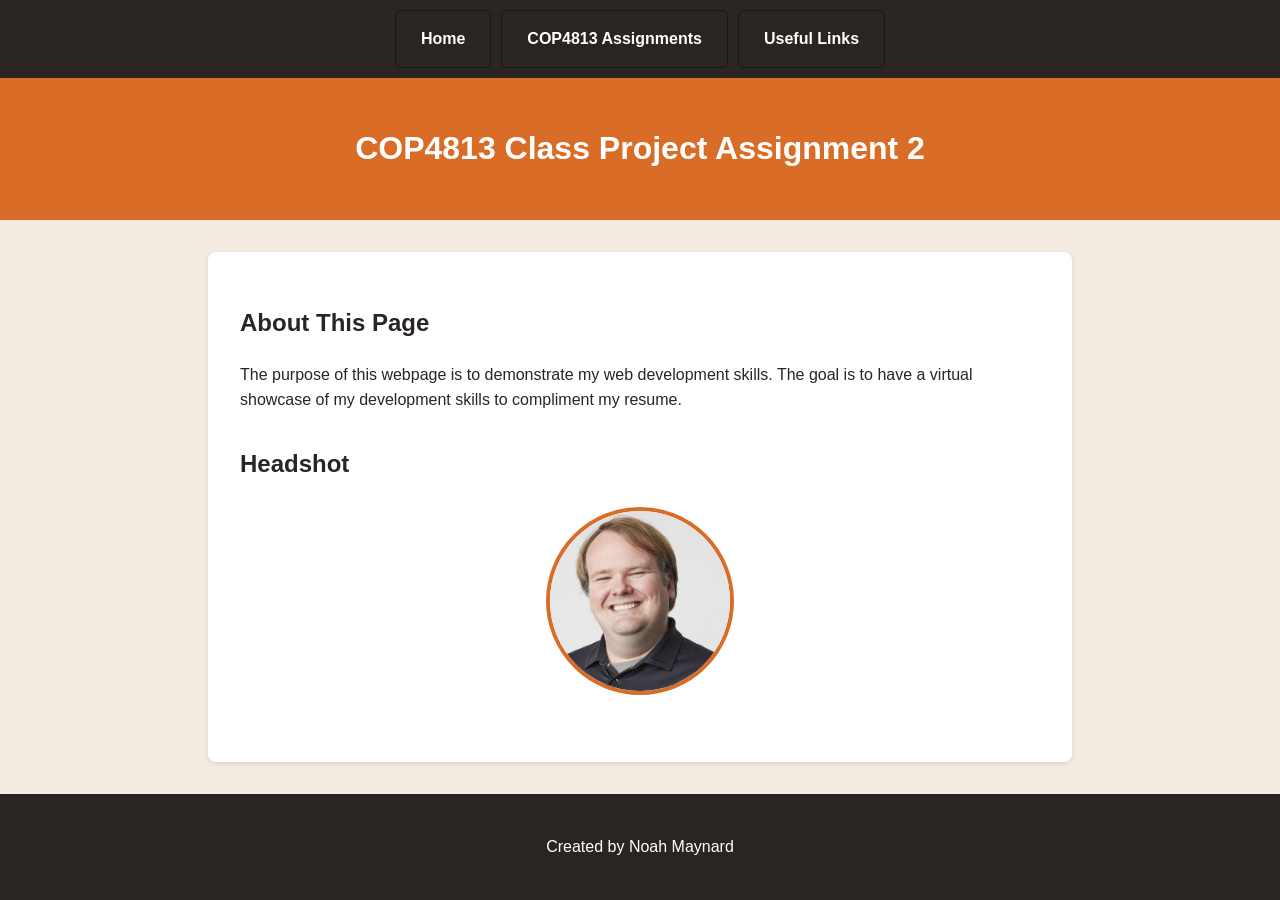
<file: Assignments/assignment2.html>
<!DOCTYPE html>
<html lang="en">
    <head>
        <meta charset="UTF-8">
        <meta name="description" content="COP4813 Assignment 2. Development skills and menu navigation setup. About me information and headshot.">
        <meta name="viewport" content="width=device-width, initial-scale=1.0">
        <title>COP4813 Assignment 2: About me</title>
        <link rel="stylesheet" href="../style.css">
    </head>
    <body>
        <div id="nav-placeholder"></div>
        
        <script src="../menu.js"></script>
        <script>loadMenu("../");</script>

        <header>
            <h1>COP4813 Class Project Assignment 2</h1>
        </header>
        <main>
            <section>
                <h2>About This Page</h2>
                <p>
                    The purpose of this webpage is to demonstrate my web development skills. The goal is to have a virtual showcase of my development skills to compliment my resume.
                </p>
            </section>
            <section>
                <h2>Headshot</h2>
                <img src="../Images/nmProfilePhoto.jpg" alt="Noah Maynard Headshot" class="headshot">
            </section>
        </main>

        <footer>
            <p>Created by Noah Maynard</p>
        </footer>
    </body>
</html>
</file>
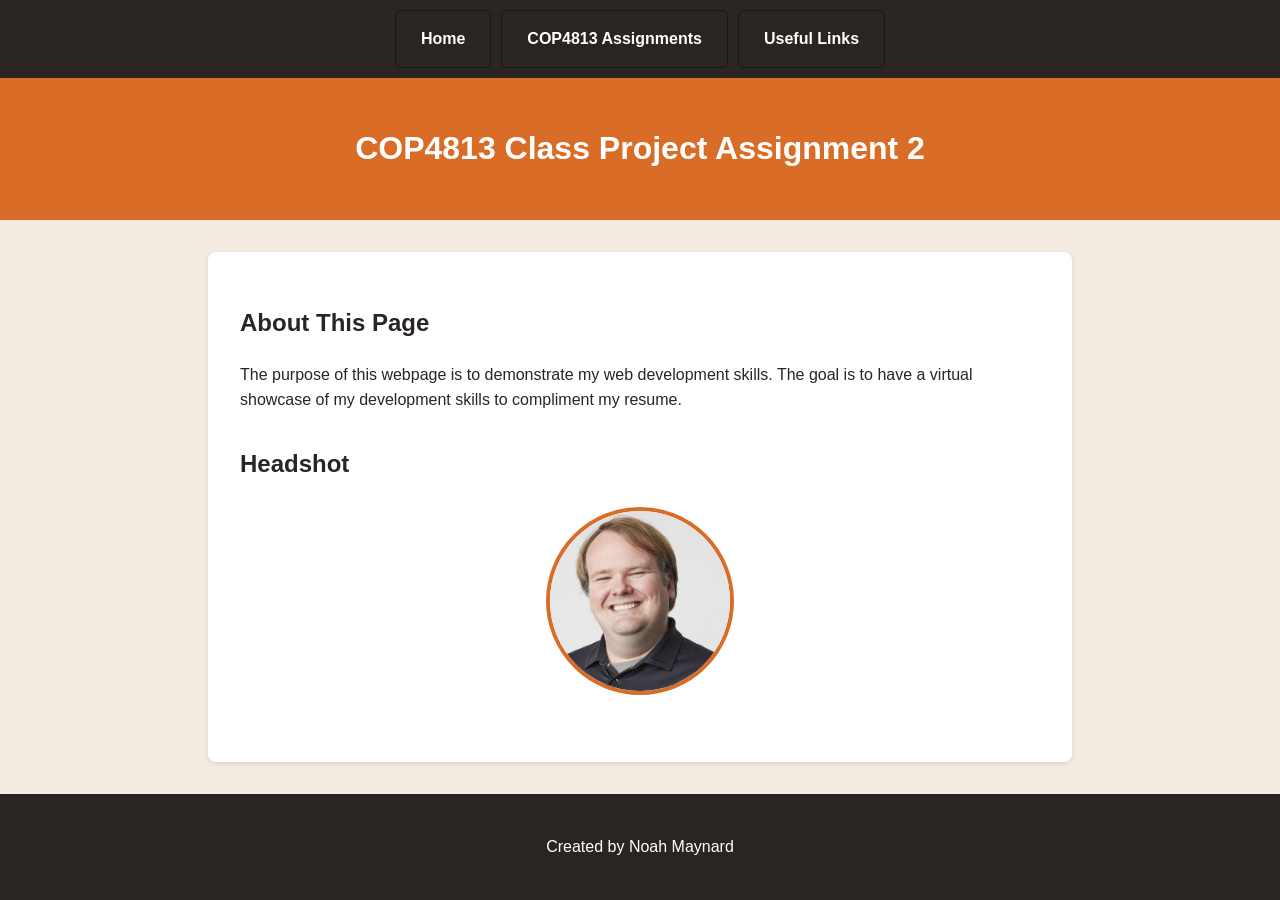
<file: assignments/assignment2.html>
<!DOCTYPE html>
<html lang="en">
    <head>
        <meta charset="UTF-8">
        <meta name="description" content="COP4813 Assignment 2. Development skills and menu navigation setup. About me information and headshot.">
        <meta name="viewport" content="width=device-width, initial-scale=1.0">
        <title>COP4813 Assignment 2: About me</title>
        <link rel="stylesheet" href="../style.css">
    </head>
    <body>
        <div id="nav-placeholder"></div>
        
        <script src="../menu.js"></script>
        <script>loadMenu("../");</script>

        <header>
            <h1>COP4813 Class Project Assignment 2</h1>
        </header>
        <main>
            <section>
                <h2>About This Page</h2>
                <p>
                    The purpose of this webpage is to demonstrate my web development skills. The goal is to have a virtual showcase of my development skills to compliment my resume.
                </p>
            </section>
            <section>
                <h2>Headshot</h2>
                <img src="../images/nm-profile-photo.jpg" alt="Noah Maynard Headshot" class="headshot">
            </section>
        </main>

        <footer>
            <p>Created by Noah Maynard</p>
        </footer>
    </body>
</html>
</file>
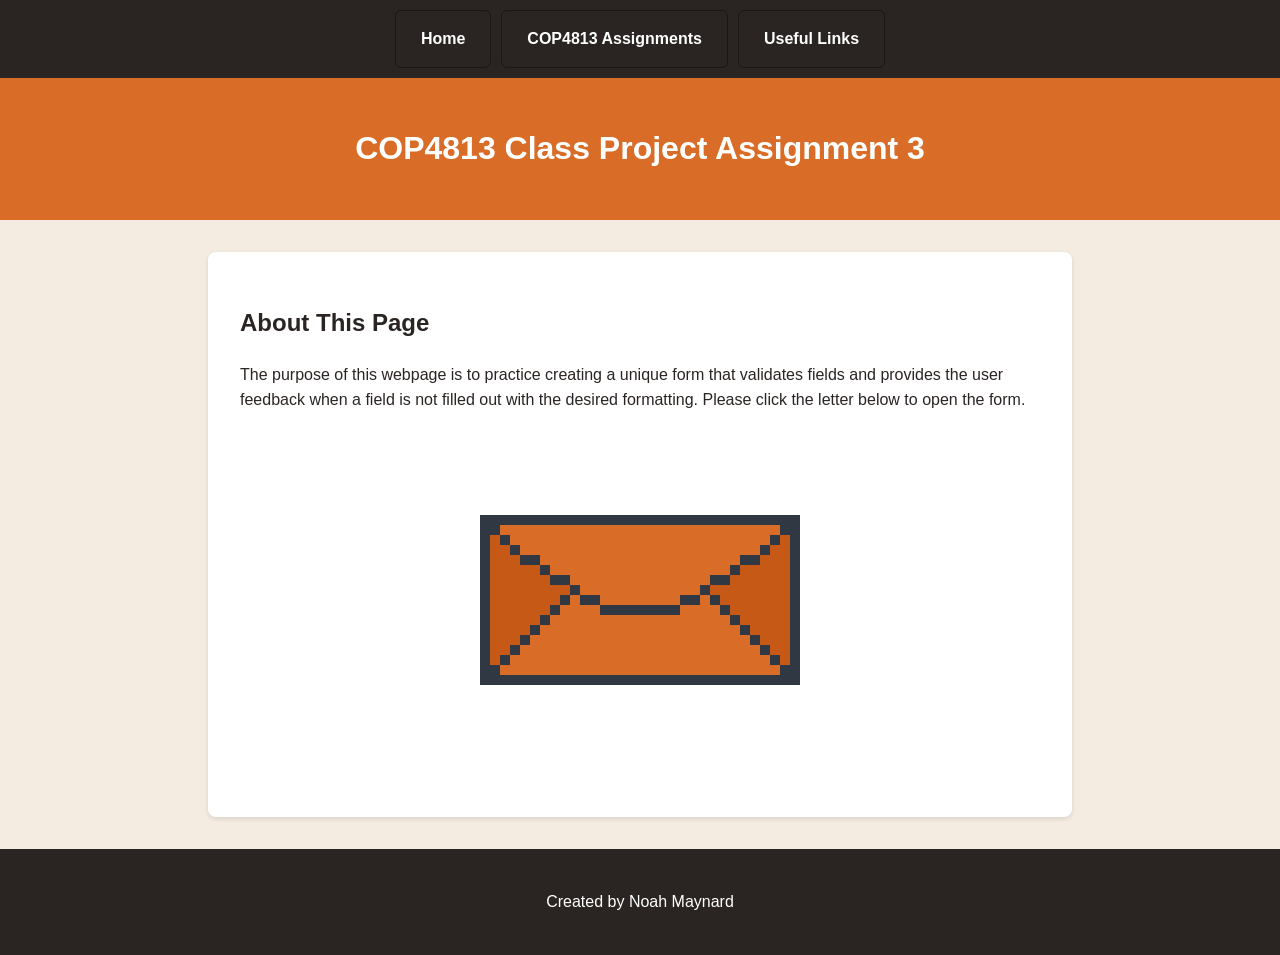
<file: assignments/assignment3.html>
<!DOCTYPE html>
<html lang="en">
    <head>
        <meta charset="UTF-8">
        <meta name="description" content="COP4813 Assignment 3. Responsive form with field validation.">
        <meta name="viewport" content="width=device-width, initial-scale=1.0">
        <title>COP4813 Assignment 3: Forms</title>
        <link rel="preconnect" href="https://fonts.googleapis.com">
        <link rel="preconnect" href="https://fonts.gstatic.com" crossorigin>
        <link href="https://fonts.googleapis.com/css2?family=Press+Start+2P&family=VT323&display=swap" rel="stylesheet">
        <link rel="stylesheet" href="../style.css">
    </head>
    <body>
        <div id="nav-placeholder"></div>
        
        <script src="../menu.js"></script>
        <script>loadMenu("../");</script>

        <header>
            <h1>COP4813 Class Project Assignment 3</h1>
        </header>
        <main>
            <section>
                <h2>About This Page</h2>
                <p>
                    The purpose of this webpage is to practice creating a unique form that validates fields and provides the user feedback when a field is not filled out with the desired formatting.

                    Please click the letter below to open the form.
                </p>
            </section>
            <div class="letter-wrapper">
                <div class="animated-letter" id="letter-sprite"></div>

                <div id="error-box" class="pixel-error-box"></div>

                <div class="paper-form-overlay" id="paper-form">
                    <form class="paper-form" id="pixel-form" aria-labelledby="form-title" novalidate>
                        <h3>Enter your info below</h3>

                        <!-- Hidden instructions for screen readers to explain specific formats -->
                        <span id="zip-desc" class="sr-only">Must be a 5 digit zip code.</span>
                        <span id="date-desc" class="sr-only">Enter date in two-digit month, two-digit day, four-digit year format.</span>

                        <div class="input-row">
                            <input type="text" id="firstName" aria-label="First Name" placeholder="First Name" required/>
                            <input type="text" id="lastName" aria-label="Last Name" placeholder="Last Name" required/>
                        </div>
                        <input type="text" id="address" aria-label="Street address" placeholder="Address" required/>
                        <div class="input-row">
                            <input type="text" id="city" aria-label="City" placeholder="City" required/>
                            <input type="text" id="state" aria-label="State" placeholder="State" required/>
                        </div>
                        <input type="text" id="zip" aria-label="Zip Code" aria-labelledby="zip-desc" placeholder="5 Digit Zipcode" pattern="\d{5}" title="Please enter a 5 digit zip code." required/>
                        <input type="tel" id="phone" aria-label="Phone Number" placeholder="(000)000-0000" required/>
                        <input type="email" id="email" aria-label="Email Address" placeholder="Email Address" required/>
                        <input type="text" id="birthDate" aria-label="Birth Date" aria-describedby="date-desc" placeholder="MM/DD/YYYY" pattern="\d{2}/\d{2}/\d{4}" title="Please enter a birth date in MM/DD/YYYY format." required/>
                        <textarea id="message"  rows="4" aria-label="Your Message" placeholder="Your message..." required></textarea>    
                        <input type="text" id="security" aria-label="Security Check. What is 1 plus 2?" placeholder="What is 1 + 2?" required/>
                        <button type="submit">Send</button>
                    </form>
                    <div id="pixel-confirmation-screen" class="hidden">
                        <h3>Is this correct?</h3>

                        <div class="confirm-details">
                            <p><string>Name:</string> <span id="conf-name"></span></p>
                            <p><string>Address:</string> <span id="conf-address"></span></p>
                            <p><string>Phone:</string> <span id="conf-phone"></span></p>
                            <p><string>Email:</string> <span id="conf-email"></span></p>
                            <p><string>Birth Date:</string> <span id="conf-birthDate"></span></p>
                            <p><string>Message:</string> <span id="conf-message"></span></p>
                        </div>
                        <div class="button-row">
                            <button type="button" id="btn-edit" class="edit-btn">&lt; Edit</button>
                            <button type="button" id="btn-confirm" class="confirm-btn">Confirm & Send</button>
                        </div>
                    </div>
                </div>
            </div>
            
        </main>

        <footer>
            <p>Created by Noah Maynard</p>
        </footer>
        <script src="../form-animation.js"></script>
        <script src="../form-field-validation.js"></script>
    </body>
</html>
</file>
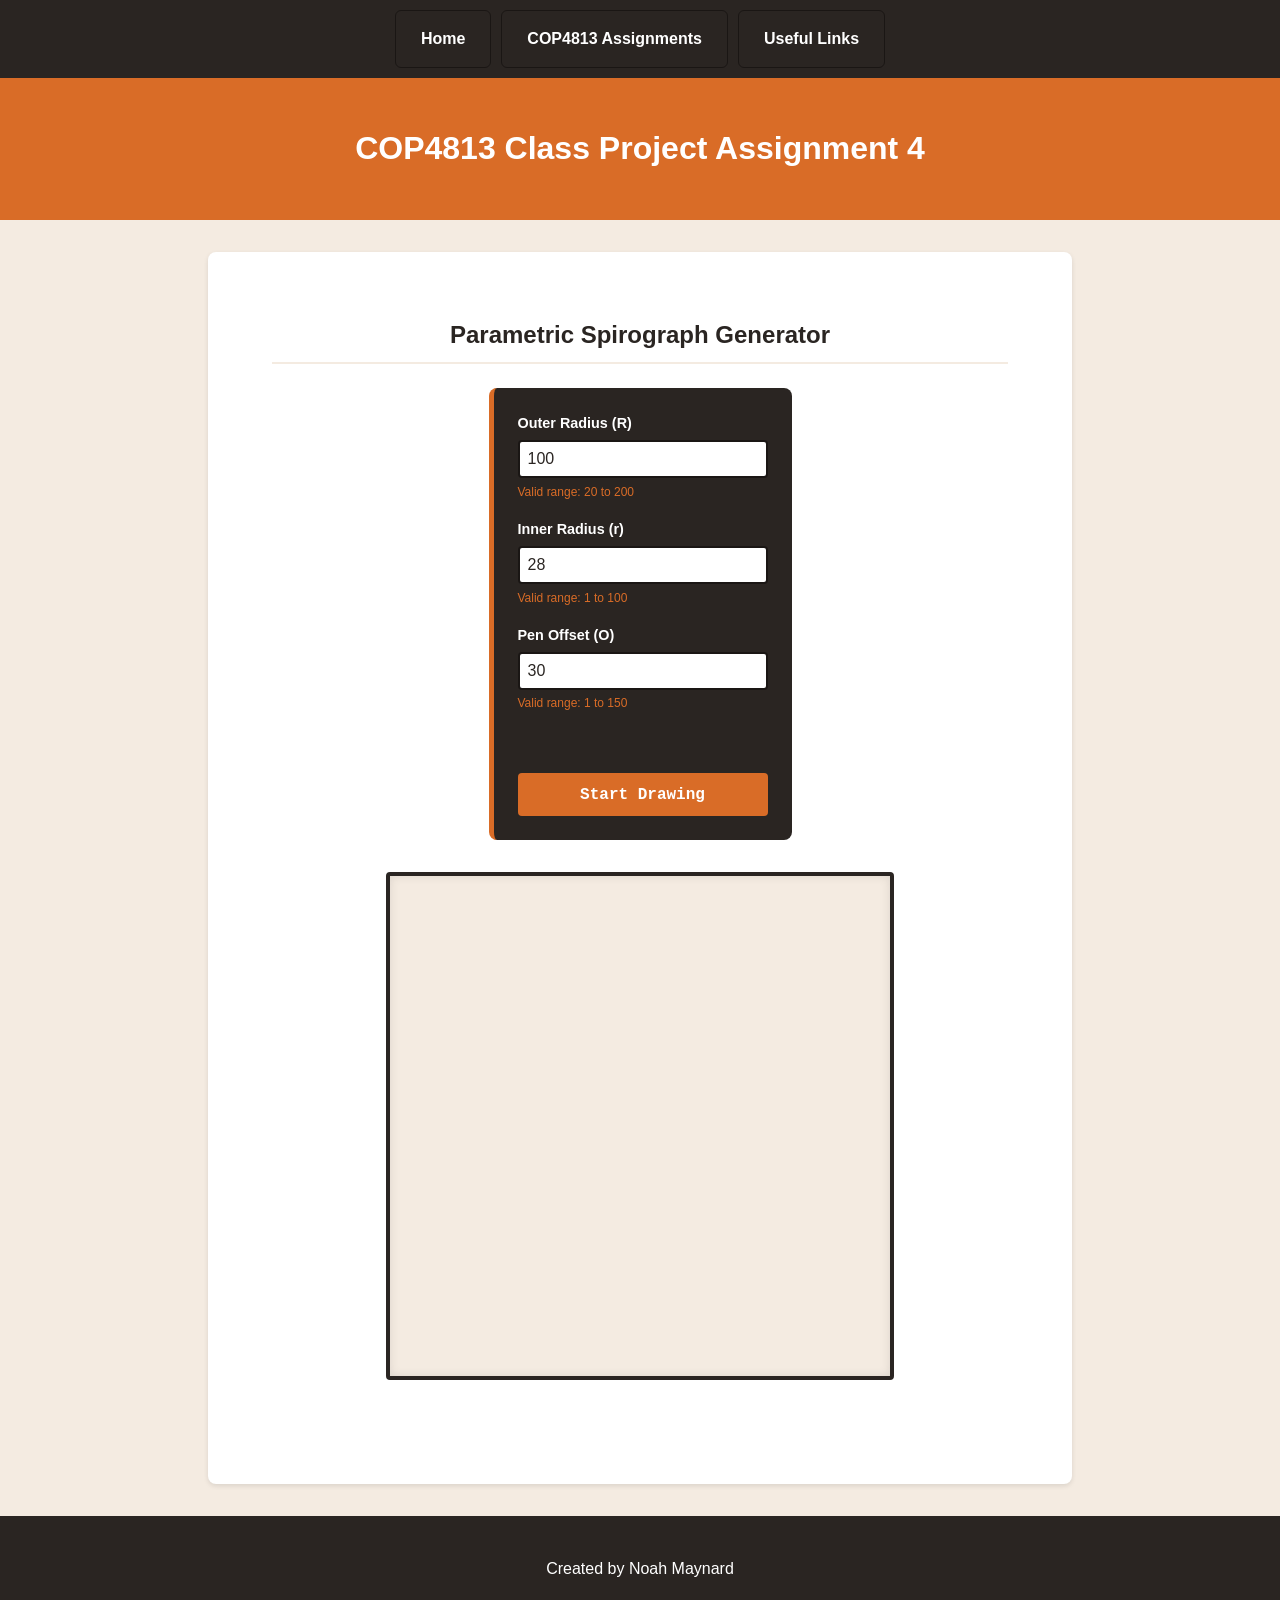
<file: assignments/assignment5.html>
<!DOCTYPE html>
<html lang="en">
    <head>
        <meta charset="UTF-8">
        <meta name="viewport" content="width=device-width, initial-scale=1.0">
        <title>COP4813 Assignment 5: Canvas</title>
        <link rel="stylesheet" href="../style.css">
        <style>
            .spiro-container {
                background-color: var(--theme-white);
                padding: 2rem;
                max-width: 800px;
                text-align: center;
            }

            h2 {
                color: var(--theme-black);
                margin-top: 0;
                border-bottom: 2px solid var(--theme-cream);
                padding-bottom: 0.5rem;
            }

            .spiro-layout {
                display: flex;
                flex-wrap: wrap;
                gap: 2rem;
                justify-content: center;
                align-items: flex-start;
                margin-top: 1.5rem;
            }

            canvas {
                background-color: var(--theme-cream);
                border: 4px solid var(--theme-black);
                border-radius: 4px;
                box-shadow: inset 0 0 10px rgba(0,0,0,0.1);
                max-width: 100%;
                height: auto;
            }

            .controls {
                background-color: var(--theme-black);
                color: var(--theme-cream);
                padding: 1.5rem;
                border-radius: 8px;
                border-left: 5px solid var(--theme-orange);
                display: flex;
                flex-direction: column;
                gap: 1rem;
                min-width: 250px;
                text-align: left;
            }

            .input-group {
                display: flex;
                flex-direction: column;
                gap: 0.3rem;
            }

            .input-group label {
                font-size: 0.9rem;
                font-weight: bold;
                color: var(--theme-white);
            }

            .input-group input {
                padding: 0.5rem;
                font-family: inherit;
                border: 2px solid var(--theme-darker);
                border-radius: 4px;
                background-color: var(--theme-white);
                color: var(--theme-black);
            }

            .input-group small {
                font-size: 0.75rem;
                color: var(--theme-orange);
            }

            button {
                background-color: var(--theme-orange);
                color: var(--theme-white);
                border: none;
                padding: 0.8rem;
                font-weight: bold;
                font-size: 1rem;
                cursor: pointer;
                border-radius: 4px;
                transition: background-color 0.2s;
                margin-top: 0.5rem;
            }

            button:hover {
                background-color: var(--theme-darker-orange);
            }

            #error-msg {
                color: #ff4d4d;
                font-weight: bold;
                font-size: 0.9rem;
                min-height: 1.2rem;
            }

            @media (max-width: 768px) {
                .spiro-container {
                    padding: 1rem;
                    margin: 1rem;
                }

                .spiro-layout {
                    flex-direction: column;
                    align-items: stretch;
                    gap: 1.5rem;
                }

                canvas {
                    width: 100%; /* Forces canvas to fill the available space */
                    height: auto;
                    aspect-ratio: 1 / 1; /* Keeps the drawing perfectly square */
                }

                .controls {
                    padding: 1rem;
                    min-width: unset;
                    width: 100%;
                    box-sizing: border-box;
                }

                .input-group input {
                    font-size: 16px; /* Strictly set to 16px to prevent iOS auto-zoom bug */
                    padding: 0.75rem; /* Taller touch target for thumbs */
                }

                button {
                    padding: 1rem; /* Taller button for easier tapping */
                    margin-top: 1rem;
                }
            }
        </style>
    </head>
    <body>
        <div id="nav-placeholder"></div>
        <script src="../menu.js"></script>
        <script>loadMenu("../");</script>
        <header>
            <h1>COP4813 Class Project Assignment 4</h1>
        </header>
        <main>
            <section class="spiro-container">
                <h2>Parametric Spirograph Generator</h2>
                
                <div class="spiro-layout">

                    <div class="controls">
                        <div class="input-group">
                            <label for="input-R">Outer Radius (R)</label>
                            <input type="number" id="input-R" value="100" min="20" max="200" step="1">
                            <small>Valid range: 20 to 200</small>
                        </div>

                        <div class="input-group">
                            <label for="input-r">Inner Radius (r)</label>
                            <input type="number" id="input-r" value="28" min="1" max="100" step="1">
                            <small>Valid range: 1 to 100</small>
                        </div>

                        <div class="input-group">
                            <label for="input-O">Pen Offset (O)</label>
                            <input type="number" id="input-O" value="30" min="1" max="150" step="1">
                            <small>Valid range: 1 to 150</small>
                        </div>

                        <div id="error-msg"></div>

                        <button id="draw-btn">Start Drawing</button>
                    </div>

                    <div>
                        <canvas id="spiroCanvas" width="500" height="500"></canvas>
                    </div>
                </div>
            </section>
        </main>
        <footer>
            <p>Created by Noah Maynard</p>
        </footer>
        <script>
            const canvas = document.getElementById('spiroCanvas');
            const ctx = canvas.getContext('2d');
            const drawBtn = document.getElementById('draw-btn');
            const errorMsg = document.getElementById('error-msg');

            let animationId; // Used to cancel the previous drawing if button is clicked again

            function validateInputs(R, r, O) {
                // Clear previous errors
                errorMsg.innerText = "";
                
                if (isNaN(R) || R < 20 || R > 200) {
                    errorMsg.innerText = "Error: Outer Radius (R) must be between 20 and 200.";
                    return false;
                }
                if (isNaN(r) || r < 1 || r > 100) {
                    errorMsg.innerText = "Error: Inner Radius (r) must be between 1 and 100.";
                    return false;
                }
                if (isNaN(O) || O < 1 || O > 150) {
                    errorMsg.innerText = "Error: Pen Offset (O) must be between 1 and 150.";
                    return false;
                }
                return true;
            }

            function startSpirograph() {
                // Get Inputs
                const R = parseFloat(document.getElementById('input-R').value);
                const r = parseFloat(document.getElementById('input-r').value);
                const O = parseFloat(document.getElementById('input-O').value);

                // Validate
                if (!validateInputs(R, r, O)) return;

                // Reset Canvas 
                if (animationId) cancelAnimationFrame(animationId);
                ctx.clearRect(0, 0, canvas.width, canvas.height);
                
                // Disable button during initialization
                drawBtn.disabled = true;
                drawBtn.innerText = "Drawing...";

                const centerX = canvas.width / 2;
                const centerY = canvas.height / 2;
                
                ctx.beginPath();
                ctx.strokeStyle = "var(--theme-darker-orange)";
                ctx.lineWidth = 1.5;

                // Move to the starting position
                let startX = centerX + ((R + r) * Math.cos(0) - (r + O) * Math.cos(0));
                let startY = centerY + ((R + r) * Math.sin(0) - (r + O) * Math.sin(0));
                ctx.moveTo(startX, startY);

                // Animation Variables
                let t = 0;
                const speed = 0.05;
                const stepsPerFrame = 1;
                const maxT = 100 * Math.PI;
                
                // Drawing loop
                function drawFrame() {
                    // Draw multiple points per frame to improve draw time
                    for (let i = 0; i < stepsPerFrame; i++) {
                        t += speed;
                        
                        // The required parametric equations
                        let x = (R + r) * Math.cos(t) - (r + O) * Math.cos(((R + r) / r) * t);
                        let y = (R + r) * Math.sin(t) - (r + O) * Math.sin(((R + r) / r) * t);
                        
                        ctx.lineTo(centerX + x, centerY + y);
                    }
                    
                    ctx.stroke();

                    // Continue animating until upper limit
                    if (t < maxT) {
                        animationId = requestAnimationFrame(drawFrame);
                    } else {
                        drawBtn.disabled = false;
                        drawBtn.innerText = "Start Drawing";
                    }
                }

                // Start the animation
                drawFrame();
            }

            // Attach event listener
            drawBtn.addEventListener('click', startSpirograph);
        </script>
    </body>
</html>
</file>
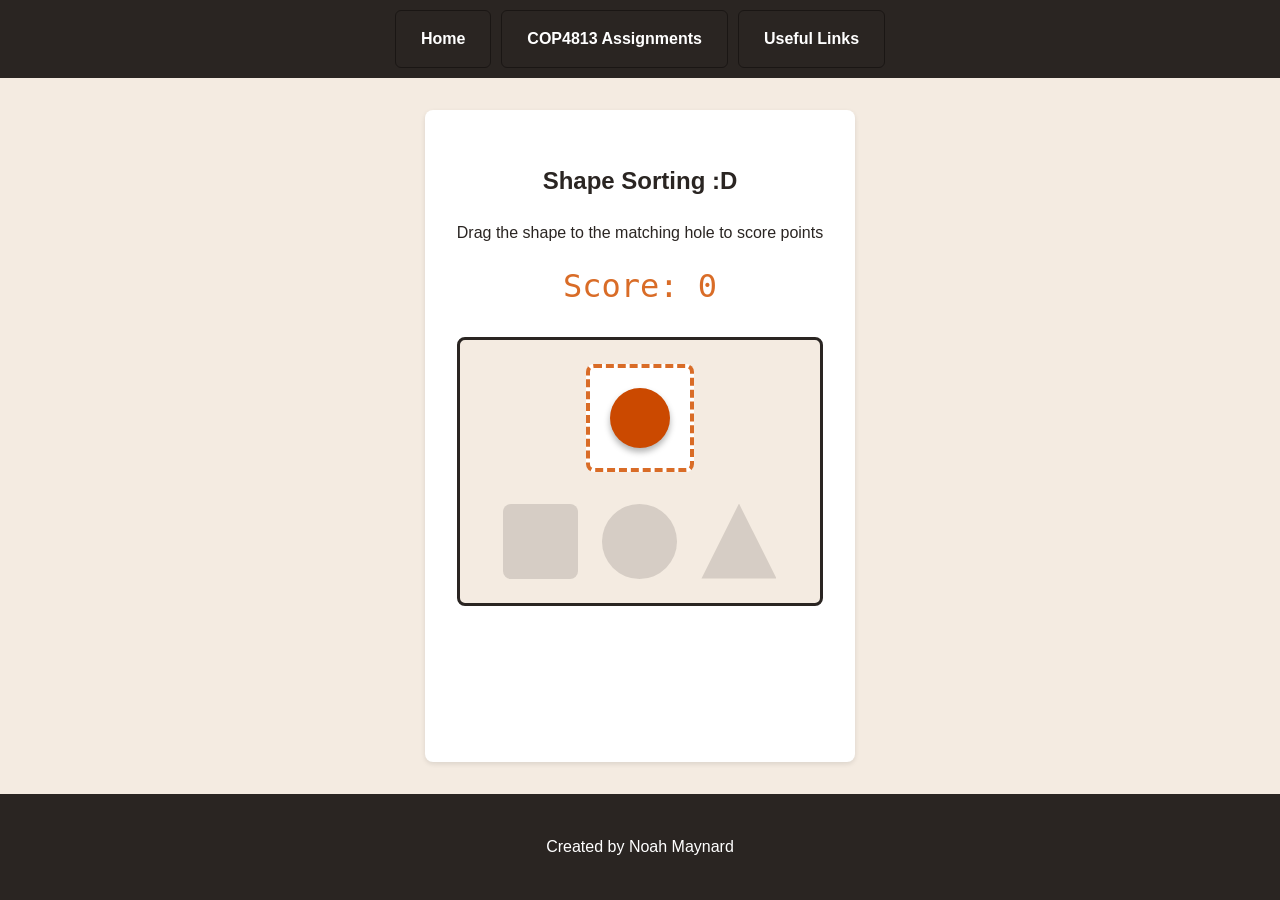
<file: assignments/assignment7.html>
<!DOCTYPE html>
<html lang="en">
    <head>
        <meta charset="UTF-8">
        <meta name="viewport" content="width=device-width, initial-scale=1.0">
        <title>COP4813 Assignment 7: Drag Drop</title>
        <link rel="stylesheet" href="../style.css">
        <style>
            /* Game Board Styling */
            .game-container {
                display: flex;
                flex-direction: column;
                gap: 2rem;
                align-items: center;
                margin-top: 1.5rem;
                padding: 1.5rem;
                background-color: var(--theme-cream);
                border-radius: 8px;
                border: 3px solid var(--theme-black);
            }

            .score-board {
                font-family: 'VT323', monospace;
                font-size: 2rem;
                color: var(--theme-orange);
                margin-top: 1rem;
            }

            /* The spawner platform */
            .drag-section {
                width: 100px;
                height: 100px;
                display: flex;
                justify-content: center;
                align-items: center;
                border: 4px dashed var(--theme-orange);
                background-color: var(--theme-white);
                border-radius: 8px;
            }

            /* The draggable shape */
            .shape {
                width: 60px;
                height: 60px;
                background-color: var(--theme-darker-orange);
                cursor: grab;
                box-shadow: 0 4px 6px rgba(0,0,0,0.3);
                touch-action: none;
            }

            .shape:active {
                cursor: grabbing;
            }

            .is-touch-dragging {
                position: fixed;
                z-index: 9999;
                opacity: 0.8;
                pointer-events: none;
            }

            /* The Drop Holes Container */
            .drop-section {
                display: flex;
                flex-direction: row;
                gap: 1.5rem;
                justify-content: center;
                flex-wrap: wrap;
            }

            .drop-hole {
                width: 75px;
                height: 75px;
                background-color: var(--theme-black);
                opacity: 0.15;
                transition: all 0.2s ease;
            }

            .drop-hole.drag-over {
                background-color: var(--theme-orange);
                opacity: 0.6;
                transform: scale(1.15); 
            }

            .is-square, .hole-square { 
                border-radius: 8px; 
            }

            .is-circle, .hole-circle { 
                border-radius: 50%; 
            }

            .is-triangle, .hole-triangle { 
                clip-path: polygon(50% 0%, 0% 100%, 100% 100%);
                border-radius: 0;
            }
        </style>
    </head>
    <body>
        <div id="nav-placeholder"></div>
        
        <script src="../menu.js"></script>
        <script>loadMenu("../");</script>
    
        <main>
            <section class="white-box" style="text-align: center;">
                <h2>Shape Sorting :D</h2>
                <p>Drag the shape to the matching hole to score points</p>
                
                <div class="score-board">
                    Score: <span id="score">0</span>
                </div>

                <div class="game-container">
                    <div class="drag-section" id="drag-section">
                    </div>
                    <div class="drop-section">
                        <div class="drop-hole hole-square" data-shape="square"></div>
                        <div class="drop-hole hole-circle" data-shape="circle"></div>
                        <div class="drop-hole hole-triangle" data-shape="triangle"></div>
                    </div>
                </div>
            </section>
        </main>
    </body>
    <footer>
            <p>Created by Noah Maynard</p>    
    </footer>
    <script>
        const shapes = ['square', 'circle', 'triangle'];
        let currentShape = '';
        let score = 0;

        const dragSection = document.getElementById('drag-section');
        const scoreDisplay = document.getElementById('score');
        const dropHoles = document.querySelectorAll('.drop-hole');

        // Helper function to update the score and reset the board
        function handleScoreCalculation(draggedShapeType, targetShapeType) {
            if (draggedShapeType === targetShapeType) {
                score++;
                scoreDisplay.style.color = "green";
            } else {
                score--;
                scoreDisplay.style.color = "red";
            }
            
            scoreDisplay.innerText = score;
            setTimeout(() => {
                scoreDisplay.style.color = "var(--theme-orange)";
            }, 600);

            spawnShape();
        }

        function spawnShape() {
            dragSection.innerHTML = ''; 
            currentShape = shapes[Math.floor(Math.random() * shapes.length)];
            
            const shapeEl = document.createElement('div');
            shapeEl.classList.add('shape', `is-${currentShape}`);
            shapeEl.setAttribute('draggable', 'true');
            
            // Desktop mouse events
            shapeEl.addEventListener('dragstart', (e) => {
                e.dataTransfer.setData('text/plain', currentShape);
                setTimeout(() => shapeEl.style.opacity = '0.4', 0);
            });

            shapeEl.addEventListener('dragend', () => {
                shapeEl.style.opacity = '1';
            });

            // Mobile touch events
            shapeEl.addEventListener('touchstart', (e) => {
                e.preventDefault(); // Prevents the screen from scrolling
                shapeEl.classList.add('is-touch-dragging');
                
                // Center the shape under the finger immediately
                const touch = e.touches[0];
                shapeEl.style.left = touch.clientX - (shapeEl.offsetWidth / 2) + 'px';
                shapeEl.style.top = touch.clientY - (shapeEl.offsetHeight / 2) + 'px';
            }, { passive: false });

            shapeEl.addEventListener('touchmove', (e) => {
                e.preventDefault(); // Keeps the screen locked while dragging
                const touch = e.touches[0];
                shapeEl.style.left = touch.clientX - (shapeEl.offsetWidth / 2) + 'px';
                shapeEl.style.top = touch.clientY - (shapeEl.offsetHeight / 2) + 'px';
            }, { passive: false });

            shapeEl.addEventListener('touchend', (e) => {
                shapeEl.classList.remove('is-touch-dragging');
                shapeEl.style.left = '';
                shapeEl.style.top = '';
                
                // Find out what element is under the finger when released
                const touch = e.changedTouches[0];
                const elementBelow = document.elementFromPoint(touch.clientX, touch.clientY);

                // Check if the element below is one of our holes
                if (elementBelow && elementBelow.classList.contains('drop-hole')) {
                    const targetShapeType = elementBelow.getAttribute('data-shape');
                    handleScoreCalculation(currentShape, targetShapeType);
                }
                // If they drop it anywhere else, snap shape back to spawn box
            });

            dragSection.appendChild(shapeEl);
        }

        // Setup Desktop Drop Zones
        dropHoles.forEach(hole => {
            hole.addEventListener('dragover', (e) => {
                e.preventDefault(); 
                hole.classList.add('drag-over');
            });

            hole.addEventListener('dragleave', () => {
                hole.classList.remove('drag-over');
            });

            hole.addEventListener('drop', (e) => {
                e.preventDefault();
                hole.classList.remove('drag-over');
                
                const draggedShapeType = e.dataTransfer.getData('text/plain');
                const targetShapeType = hole.getAttribute('data-shape');

                handleScoreCalculation(draggedShapeType, targetShapeType);
            });
        });

        spawnShape();
    </script>
</html>
</file>
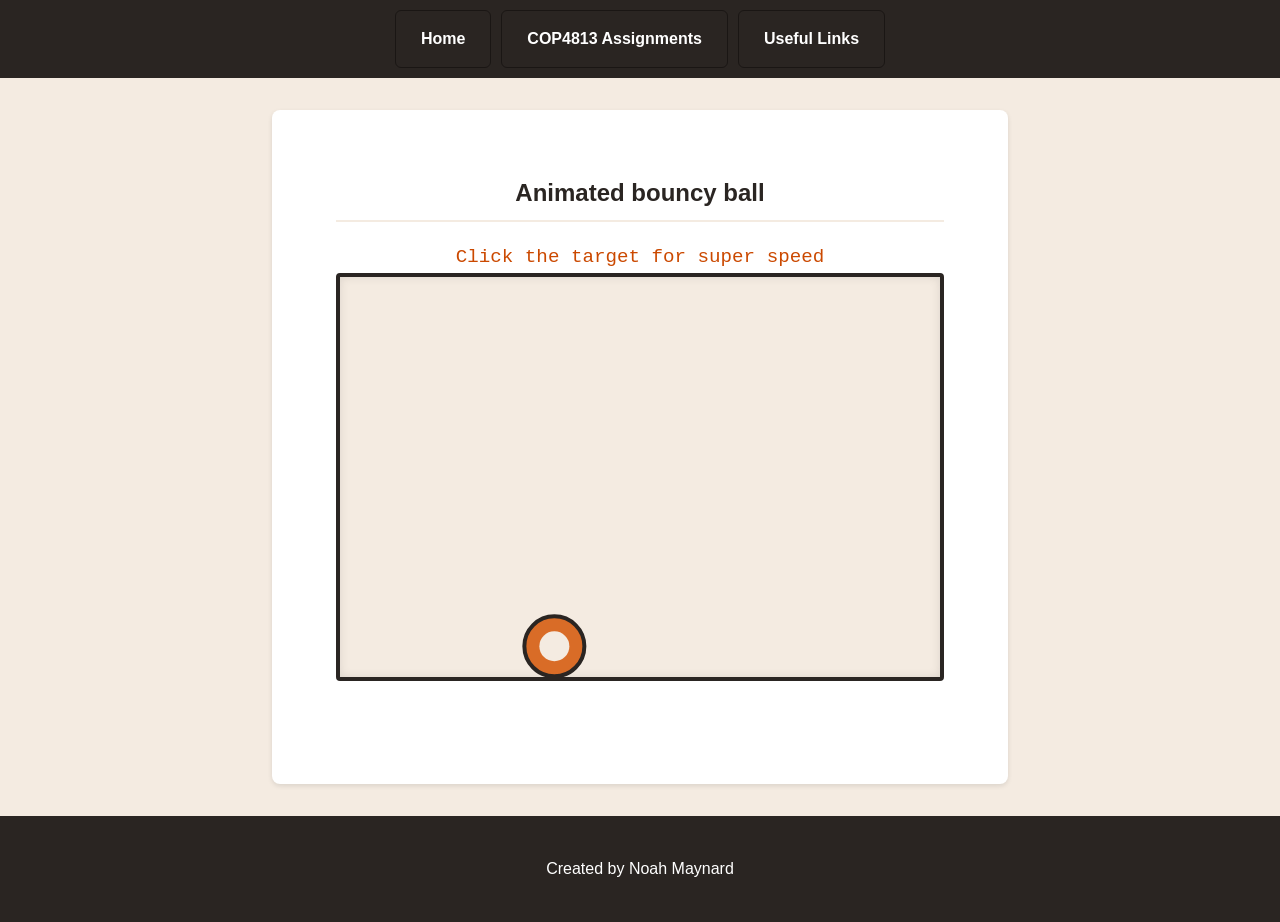
<file: assignments/assignment9.html>
<!DOCTYPE html>
<html lang="en">
    <head>
        <meta charset="UTF-8">
        <meta name="viewport" content="width=device-width, initial-scale=1.0">
        <title>COP4813 Assignment 9: Animation</title>
        <link rel="stylesheet" href="../style.css">
        <style>
            .canvas-container {
                background-color: var(--theme-white);
                padding: 2rem;
                max-width: 800px;
                text-align: center;
            }

            h2 {
                color: var(--theme-black);
                margin-top: 0;
                border-bottom: 2px solid var(--theme-cream);
                padding-bottom: 0.5rem;
            }

            canvas {
                background-color: var(--theme-cream);
                border: 4px solid var(--theme-black);
                border-radius: 4px;
                box-shadow: inset 0 0 10px rgba(0,0,0,0.1);
                max-width: 100%;
                height: auto;
                cursor: crosshair; 
            }

            .instructions {
                font-family: 'VT323', monospace, sans-serif;
                font-size: 1.2rem;
                color: var(--theme-darker-orange);
                margin-top: 1rem;
            }

            @media (max-width: 768px) {
                .canvas-container {
                    padding: 1rem;
                    margin: 1rem;
                }
            }

        </style>
    </head>
    <body>
        <div id="nav-placeholder"></div>
        
        <script src="../menu.js"></script>
        <script>loadMenu("../");</script>
        <main>
            <section class="canvas-container">
                <h2>Animated bouncy ball</h2>

                <div class="instructions">
                    Click the target for super speed
                </div>

                <canvas id="bounceCanvas" width="600" height="400"></canvas>
            </section>
        </main>
        <script>
            const canvas = document.getElementById('bounceCanvas');
            const ctx = canvas.getContext('2d');

            // Object properties
            const ball = {
                radius: 30,
                x: 0, 
                y: 0,
                vx: 0,
                vy: 0,
                baseSpeed: 3,
                currentMultiplier: 1,
                isBoosted: false
            };

            function initBall() {
                // Start on the far left side, vertically centered
                ball.x = ball.radius + 10;
                ball.y = canvas.height / 2;

                // Generate a random angle pointing towards the right side of the canvas
                const randomAngle = (Math.random() * Math.PI / 2) - (Math.PI / 4);
                
                // Calculate velocity vectors based on the angle
                ball.vx = Math.cos(randomAngle) * ball.baseSpeed;
                ball.vy = Math.sin(randomAngle) * ball.baseSpeed;
            }

            function drawBall() {
                ctx.beginPath();
                ctx.arc(ball.x, ball.y, ball.radius, 0, Math.PI * 2);
                ctx.fillStyle = getComputedStyle(document.body).getPropertyValue('--theme-orange') || '#D96C27';
                ctx.fill();
                ctx.lineWidth = 4;
                ctx.strokeStyle = getComputedStyle(document.body).getPropertyValue('--theme-black') || '#2A2522';
                ctx.stroke();
                ctx.closePath();
                
                // Smaller inner circle for visual detail
                ctx.beginPath();
                ctx.arc(ball.x, ball.y, ball.radius / 2, 0, Math.PI * 2);
                ctx.fillStyle = getComputedStyle(document.body).getPropertyValue('--theme-cream') || '#F4EBE1';
                ctx.fill();
                ctx.closePath();
            }

            function update() {
                // Clear previous frame
                ctx.clearRect(0, 0, canvas.width, canvas.height);

                // Calculate current speed
                const currentVx = ball.vx * ball.currentMultiplier;
                const currentVy = ball.vy * ball.currentMultiplier;

                // Move the object
                ball.x += currentVx;
                ball.y += currentVy;

                // Collision detection for left/right walls
                if (ball.x - ball.radius <= 0 || ball.x + ball.radius >= canvas.width) {
                    ball.vx *= -1; // Reverse horizontal direction
                    // Snap back inside bounds to prevent getting stuck in the wall
                    ball.x = ball.x - ball.radius <= 0 ? ball.radius : canvas.width - ball.radius;
                }

                // Collision detection for top/bottom walls
                if (ball.y - ball.radius <= 0 || ball.y + ball.radius >= canvas.height) {
                    ball.vy *= -1; // Reverse vertical direction
                    // Snap back inside bounds
                    ball.y = ball.y - ball.radius <= 0 ? ball.radius : canvas.height - ball.radius;
                }

                drawBall();

                // Loop the animation
                requestAnimationFrame(update);
            }

            // Trigger the speed boost
            canvas.addEventListener('click', (event) => {
                const rect = canvas.getBoundingClientRect();
                
                const scaleX = canvas.width / rect.width;
                const scaleY = canvas.height / rect.height;

                const clickX = (event.clientX - rect.left) * scaleX;
                const clickY = (event.clientY - rect.top) * scaleY;

                const distance = Math.hypot(clickX - ball.x, clickY - ball.y);

                // If the click falls inside the radius, activate boost
                if (distance <= ball.radius && !ball.isBoosted) {
                    ball.isBoosted = true;
                    ball.currentMultiplier = 4; // Increase speed

                    // Reset back to normal after 2.5 seconds
                    setTimeout(() => {
                        ball.currentMultiplier = 1;
                        ball.isBoosted = false;
                    }, 2500);
                }
            });

            initBall();
            update();
        </script>
    </body>
    <footer>
            <p>Created by Noah Maynard</p>    
    </footer>
</html>
</file>
<file: style.css>
:root {
    --theme-cream: #F4EBE1;
    --theme-white: #FFFFFF;
    --theme-orange: #D96C27;
    --theme-black: #2A2522;
    --theme-darker: #1A1614;
    --theme-darker-orange: #CB4900;
}

body {
  min-height: 100vh;
  display: flex;
  flex-direction: column;
  font-family: Arial, sans-serif;
  line-height: 1.6;
  margin: 0;
  padding: 0;
  background-color: var(--theme-cream);
  color: var(--theme-black);
}

header {
  background-color: var(--theme-orange);
  color: var(--theme-white);
  padding: 1.5rem 2rem;
  text-align: center;
}

main {
  flex: 1;
  padding: 2rem;
  max-width: 800px;
  margin: 2rem auto;
  background-color: var(--theme-white);
  box-shadow: 0 2px 5px rgba(0,0,0,0.1);
  border-radius: 8px;
}

section {
  margin-bottom: 2rem;
}

a {
  color: var(--theme-darker-orange);
  text-decoration: none;
  font-weight: bold;
}

a:hover {
  text-decoration: underline;
  color: var(--theme-black);
}

img {
  max-width: 100%;
  height: auto;
  border-radius: 4px;
  display: block;
  margin-top: 1rem;
}

footer {
  text-align: center;
  padding: 1.5rem;
  background-color: var(--theme-black);
  color: var(--theme-white);
  margin-top: auto;
}

.headshot {
  width: 180px;
  height: 180px;
  border-radius: 50%;
  object-fit: cover;
  border: 4px solid var(--theme-orange);
  display: block;
  margin: 1.5rem auto;
}

/* Mobile base styling */

#nav-placeholder {
    display: contents;
}

.main-nav {
  position: sticky;
  top: 0;
  z-index: 100;
  background-color: var(--theme-black);
  padding: 10px;
}

.mobile-menu-toggle {
  display: block;
  margin: 0 auto;
  background: none;
  border: none;
  color: var(--theme-white);
  font-size: 1.5rem;
  cursor: pointer;
}

/* Hide menu list on mobile by default */
.nav-list {
  display: none; 
  list-style: none;
  padding: 0;
  margin: 0;
  background: var(--theme-black);
}

/* Show menu when JS adds class */
.nav-list.is-open {
  display: block;
}

.nav-list a {
  display: block;
  padding: 15px 25px;
  color: var(--theme-white);
  text-decoration: none;
  font-weight: bold;
  font-family: sans-serif;
  border-bottom: 1px solid var(--theme-darker);
  transition: background-color 0.2s ease-in-out;
}

.nav-list a:hover {
  background-color: var(--theme-orange);
  color: var(--theme-white);
}

/* Hide dropdown content on mobile by default */
.dropdown-content-nav {
  display: none;
  list-style: none;
  padding-left: 20px;
  background: var(--theme-black);
  margin: 0;
}

/* Show mobile dropdown when clicked */
.dropdown-nav.dropdown-is-open .dropdown-content-nav {
  display: block;
}

/* Desktop styling */

@media (min-width: 768px) {
  /* hide mobile hamburger menu */
  .mobile-menu-toggle {
    display: none;
  }


  .nav-list {
    display: flex;
    justify-content: center;
    gap: 10px;
  }

  .nav-list a {
    border: 1px solid var(--theme-darker);
    border-radius: 6px;
  }

  .dropdown-nav {
    position: relative;
  }

  .dropdown-content-nav {
    position: absolute;
    top: 100%;
    left: 0;
    background-color: var(--theme-black);
    min-width: 160px;
    box-shadow: 0px 8px 16px 0px rgba(0,0,0,0.2);
    padding: 0;
  }

  .dropdown-content-nav a {
    border: none;
    border-radius: 0;
    border-bottom: 1px solid var(--theme-darker);
  }

  .dropdown-nav:hover .dropdown-content-nav {
    display: block;
  }
}


/* Animated form styling */
.letter-wrapper {
  position: relative;
  width: 100%;
  max-width: 320px; /* Prevent form from getting too big on desktop */
  aspect-ratio: 1 / 1;
  margin: 20px auto;
  cursor: pointer;
}

.animated-letter {
  width: 100%;
  height: 100%;
  background-image: url('./images/letter-opening-sprite.png');
  background-repeat: no-repeat;
  image-rendering: pixelated;

  background-size: 1500% 100%;
  background-position: 0 0;
}

.animated-letter.is-opening {
  animation: openLetter 2s steps(14) forwards;
}

.animated-letter.is-closing {
  animation: closeLetter 2s steps(14) forwards;
}

@keyframes openLetter {
  0% { background-position: 0% 0; }
  100% { background-position: 100% 0; }
}

@keyframes closeLetter {
  0% { background-position: 100% 0; }
  100% { background-position: 0% 0; }
}

.paper-form-overlay {
  position: absolute;
  top: 20px;
  left: 55px;
  right: 50px;
  bottom: 30px;
  opacity: 0;
  pointer-events: none;
  transition: opacity 0.4s ease-in;
  display: flex;
  flex-direction: column;
}

.paper-form-overlay.is-visible {
  opacity: 1;
  pointer-events: auto;
}

.paper-form {
  display: flex;
  flex-direction: column;
  gap: 5px;
  height: 100%;
  overflow-y: auto;
  overflow-x: hidden;
  padding-right: 15px;
  scrollbar-gutter: stable;
}

.paper-form h3 {
  font-family: 'Press Start 2P', system-ui;
  font-size: 16px;
  text-align: center;
  line-height: 1;
  margin-bottom: 5px;
}

.paper-form button {
  font-family: 'Press Start 2P', system-ui;
  font-size: 10px;
  padding: 12px;
  cursor: pointer;
  background-color: var(--theme-cream);
  border: 2px solid var(--theme-black);
}

input, textarea, button { 
  padding: 10px;
  font-family: 'VT323', monospace;
  font-size: 16px;
}

.input-row {
  display: flex;
  gap: 10px;
  width: 100%;
}

.input-row input {
  flex: 1;
  width: 100%;
  min-width: 0;
}

/* Retro looking scrollbar for paper-form*/
.paper-form::-webkit-scrollbar {
  width: 10px;
}

.paper-form::-webkit-scrollbar-track {
  background: transparent;
  border-left: 2px dashed var(--theme-black);
}

.paper-form::-webkit-scrollbar-thumb {
  background: var(--theme-black);
  border: 2px solid var(--theme-white);
}

/* Form error detected styling */
.pixel-error-box {
  /* position error box to appear above form container */
  position: absolute;
  top: -20px;
  left: 5%;
  width: 90%;
  z-index: 100;
  
  /* styling */
  background-color: var(--theme-orange);
  color: var(--theme-white);
  font-family: 'VT323', monospace;
  font-size: 18px;
  padding: 8px;
  border: 4px solid var(--theme-black);
  text-align: center;
  box-shadow: 4px 4px 0px rgba(0,0,0,0.5);

  display: none;
}

.pixel-error-box.is-visible {
  display: block;
  animation: dropDown 0.2s ease-out forwards;
}

@keyframes dropDown {
  0% {
    transform: translateY(-20px);
    opacity: 0;
  }
  100% {
    transform: translateY(0);
    opacity: 1;
  }
}

@keyframes errorShake {
  0% { transform: translateX(0); }
  25% { transform: translateX(-4px); }
  50% { transform: translateX(4px); }
  75% { transform: translateX(-4px); }
  1000% { transform: translateX(0); }
}

.shake-animation {
  animation: errorShake 0.3s ease-in-out;
  border-color: var(--theme-darker-orange);
  background-color: var(--theme-orange)
}

/* Utility class for swapping screens */
.hidden {
  display: none !important;
}

#pixel-confirmation-screen {
  display: flex;
  flex-direction: column;
  height: 100%;
  overflow-y: auto;
  padding-right: 15px;
  scrollbar-gutter: stable;
}

#pixel-confirmation-screen h3 {
  font-family: 'Press Start 2P', system-ui;
  font-size: 16px;
  text-align: center;
  line-height: 1;
  margin-bottom: 5px;
}

.confirm-details p {
  font-family: 'VT323', monospace;
  font-size: 16px;
  margin: 5px 0;
  border-bottom: 1px dashed var(--theme-black)
}

/* Side-by-side buttons for confirmation screen */
.button-row {
  display: flex;
  gap: 10px;
  margin-top: auto;
  padding-top: 15px;
}

.button-row button {
  flex: 1;
  font-family: 'Press Start 2P', system-ui;
  font-size: 10px;
  padding: 12px 5px;
  cursor: pointer;
  border: 2px solid var(--theme-black);
}

.edit-btn {
  background-color: var(--theme-cream);
}

.confirm-btn {
  background-color: var(--theme-cream);
}

.sr-only {
  position: absolute;
  width: 1px;
  height: 1px;
  padding: 0;
  margin: -1px;
  overflow: hidden;
  clip: rect(0, 0, 0, 0);
  white-space: nowrap;
  border-width: 0;
}

/* Assignment 4 graph styling 
.chart-container {
  position: relative;
  width: 100%;
  max-width: 600px;
  margin: 0 auto;
} */
</file>
